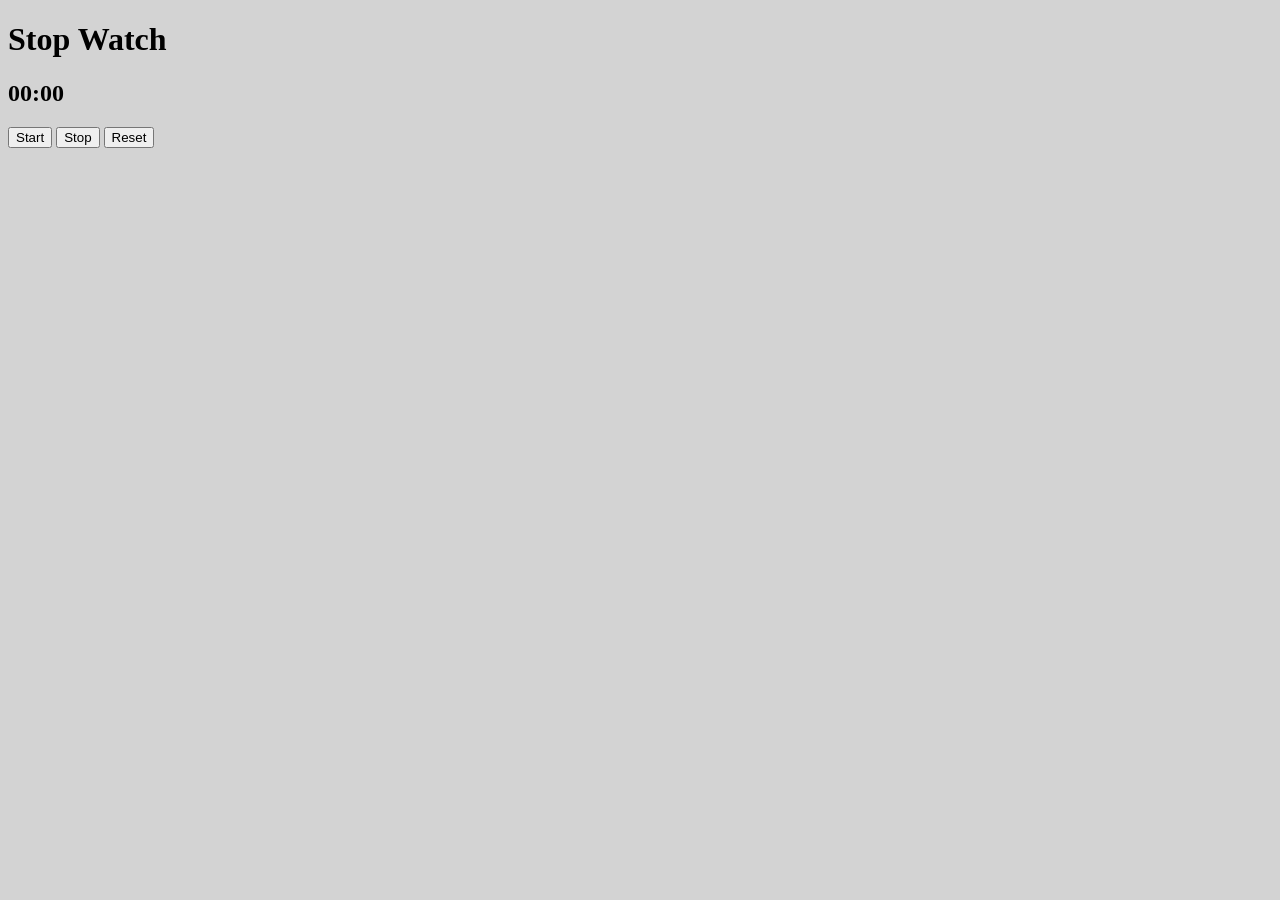
<file: 10StopWatch/index.html>
<!DOCTYPE html>
<html lang="en">
<head>
    <meta charset="UTF-8">
    <title>Stop Watch</title>
    <script src="script.js" defer></script>
</head>
<body style bgcolor="lightgray">
<h1>Stop Watch</h1>
<h2 id="time">00:00</h2>
<button onclick="start()">Start</button>
<button onclick="stop()">Stop</button>
<button onclick="reset()">Reset</button>
</body>
</html>
</file>
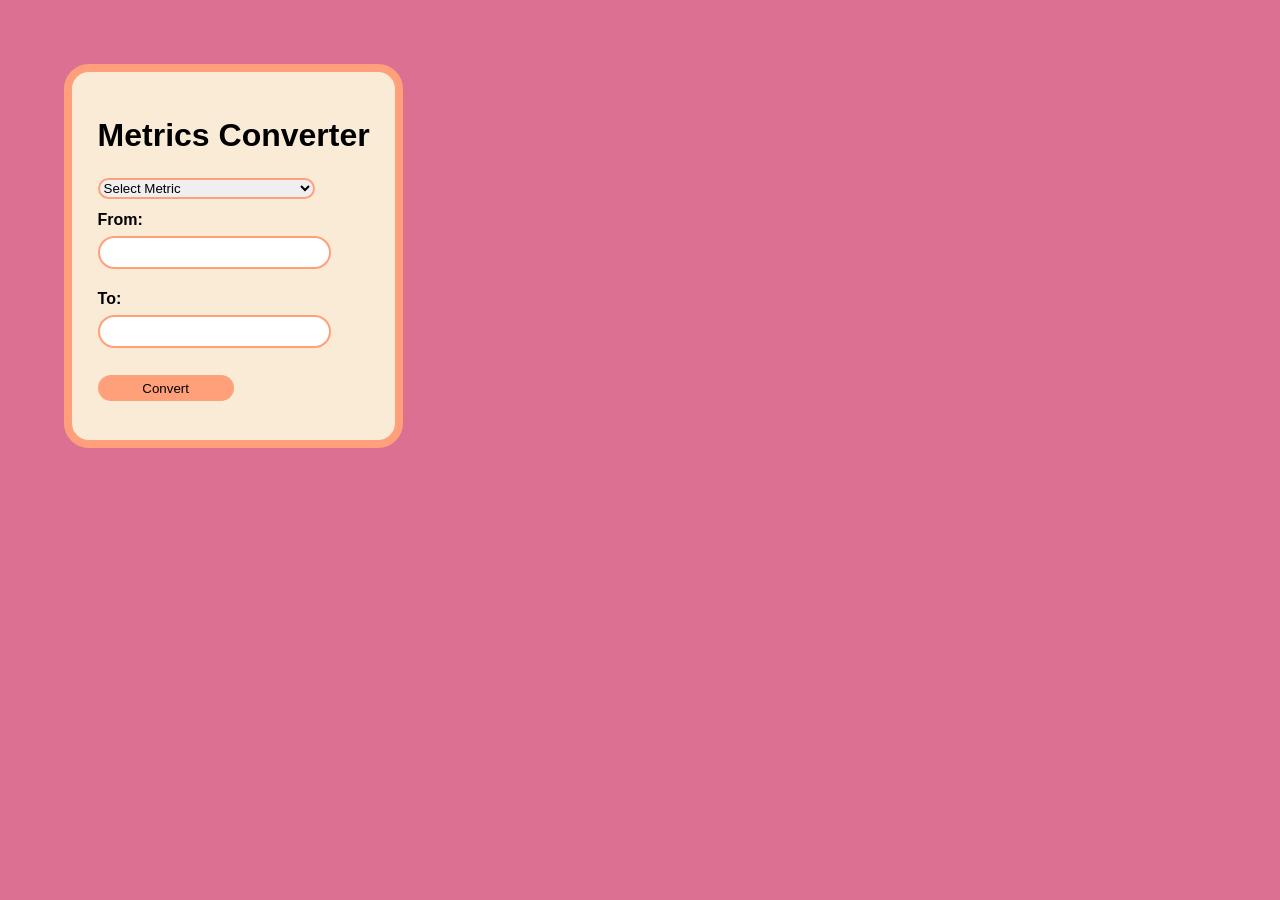
<file: 12ConverterApp/index.html>
<!DOCTYPE html>
<html lang="en">
<head>
    <meta charset="UTF-8">
    <meta http-equiv="X-UA-Compatible" content="IE=edge">
    <meta name="viewport" content="width=device-width, initial-scale=1.0">
    <link rel="stylesheet" href="style.css">
    <title>Metrics Converter</title>
</head>
<body>
    <div class="container">
        <h1>Metrics Converter</h1>
            <select id="metrics">
                <option disabled selected>Select Metric</option>
                <option value="CToF">Celsius to Fahrenheit</option>
                <option value="CmToIn">Centimeter to Inch</option>
                <option value="LbToKg">Kilogram to Pound</option>
                <option value="LToGal">Liter to Gallon</option>
                <option value="MsToKph">M/s to Km/h</option>
                <option value="MphToKph">Mile/h to Km/h</option>
                <option value="kJtoKcal">kJ to kcal</option>
                <option value="km2Tom2">km^2 to m^2</option>
            </select>
            <div class="input-container">
                <div>
                    <label>From:</label>
                    <span id="metric1"></span>
                </div>
                <input type="text" id="from">
            </div>
    <div class="input-container">
        <div>
        <label>To:</label>
        <span id="metric2"></span>
        </div>
    <input type="text" id="to">
    </div>
            <button id="convert" onclick="convert()">Convert</button>
    </div>
<script src="index.js"></script>
</body>
</html>
</file>
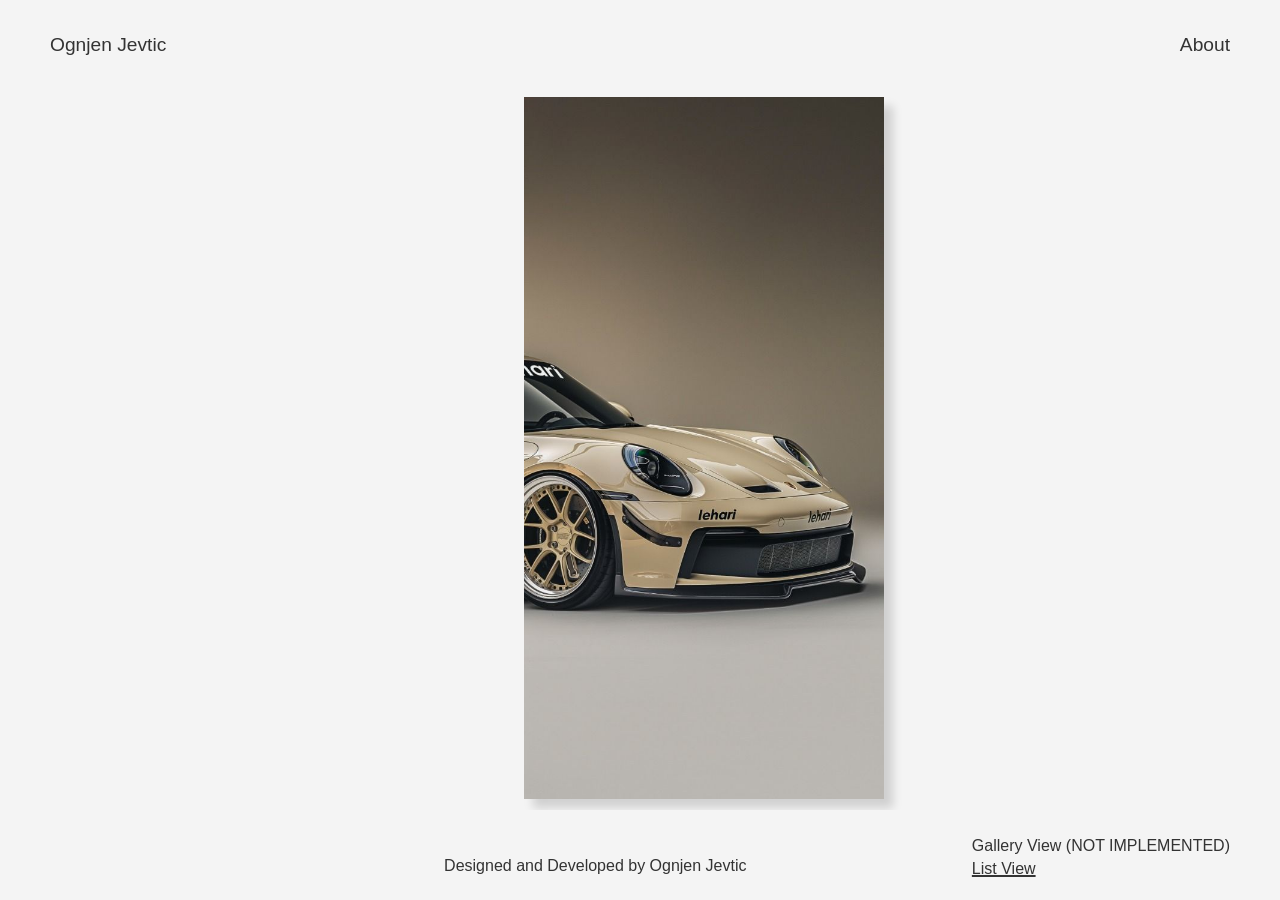
<file: 2NicolasGiannantonio/index.html>
<!DOCTYPE html>
<html lang="en">

<head>
    <meta charset="UTF-8">
    <meta name="viewport" content="width=device-width, initial-scale=1.0">
    <link rel="stylesheet" href="style.css">
    <link href="https://fonts.cdnfonts.com/css/911-porscha" rel="stylesheet">
    <link rel="icon" href="images/plogo.png" type="image/png">
    <title>Porsche Gallery</title>
</head>

<body>
    <nav class="navbar">
        <a href="index.html" class="nav-item">
            <p>Ognjen Jevtic</p>
        </a>
        <p class="nav-item" id="about-button">About</p>
    </nav>
    <div class="black-bg">
        <p></p>
    </div>
    <div class="about-aside">
        <p id="close-button">Close (X)</p>
        <p>Hello, my name is Ognjen Jevtic, I'm a G.<br><br>
            I take pictures from time to time, capturing subjects that inspire<br> me, such as the elegance of beautiful
            cars and the simplicity of<br> minimalism.<br><br>
            Just as in web development, I'm convinced that excellence lies in<br> attention to detail. It's by carefully
            combining every detail and<br> linking different areas of knowledge that we can achieve<br> remarkable
            results.<br><br>ognjen-jevtic.fr
        </p>
        <h3>Contact</h3>
        <p id="contacts"> <a href="mailto:jevticognjen6@gmail.com<">jevticognjen6@gmail.com</a>
            <br><a href="https://www.linkedin.com/in/ognjen-jevtic/">LinkedIn</a>
            <br><a href="https://www.instagram.com/jevta_04/">Instagram</a>
            <br><a href="https://github.com/Jevta04">GitHub</a>
        </p>
        <p id="copyright-about">by Ognjen Jevtic</p>
    </div>


    <div class="img-list">
        <div class="img-item">
            <img src="images/1.jpeg" alt="Porsche Image 1">
        </div>
        <div class="img-item">
            <img src="images/2.jpeg" alt="Porsche Image 2">
        </div>
        <div class="img-item">
            <img src="images/3.jpeg" alt="Porsche Image 3">
        </div>
        <div class="img-item">
            <img src="images/4.jpeg" alt="Porsche Image 4">
        </div>
        <div class="img-item">
            <img src="images/5.jpeg" alt="Porsche Image 5">
        </div>
    </div>

    <footer>
        <ul></ul>
        <p id="copyright">Designed and Developed by Ognjen Jevtic</p>
        <ul>
            <li>Gallery View (NOT IMPLEMENTED)</li>
            <li class="current-view">List View</li>
        </ul>
    </footer>
    <script src="index.js"></script>
</body>

</html>
</file>
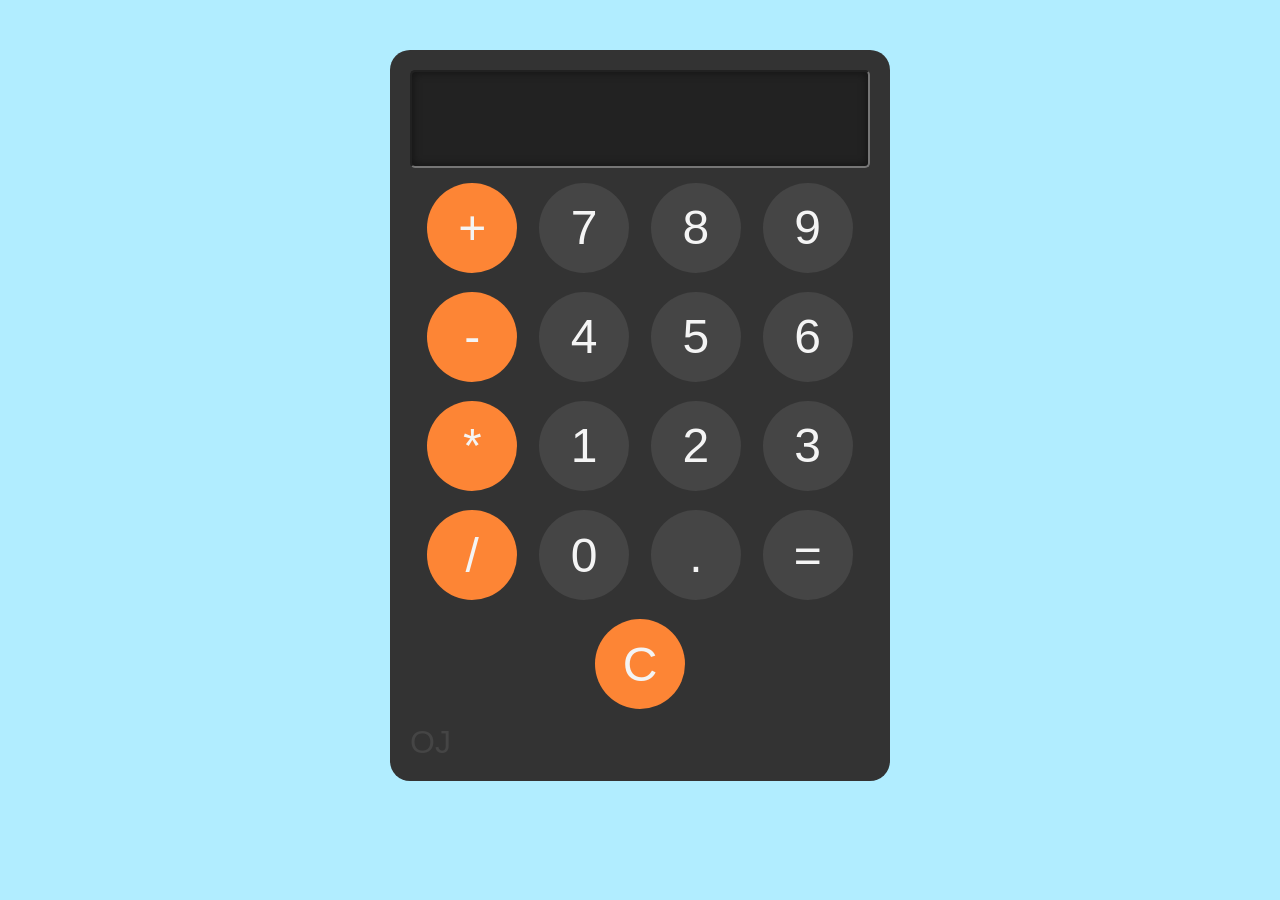
<file: 3Calculator/index.html>
<!DOCTYPE html>
<html lang="en">

<head>
    <meta charset="UTF-8">
    <meta name="viewport" content="width=device-width, initial-scale=1.0">
    <title>Calculator</title>
    <link rel="stylesheet" href="style.css">
</head>

<body>
    <div class="calculator">
        <input type="text" id="display">
        <div class="buttons">
            <div class="button-row">
                <button class="btn" id="operator" onclick="appendToDisplay('+')">+</button>
                <button class="btn" onclick="appendToDisplay('7')">7</button>
                <button class="btn" onclick="appendToDisplay('8')">8</button>
                <button class="btn" onclick="appendToDisplay('9')">9</button>
            </div>
            <div class="button-row">
                <button class="btn" id="operator" onclick="appendToDisplay('-')">-</button>
                <button class="btn" onclick="appendToDisplay('4')">4</button>
                <button class="btn" onclick="appendToDisplay('5')">5</button>
                <button class="btn" onclick="appendToDisplay('6')">6</button>
            </div>
            <div class="button-row">
                <button class="btn" id="operator" onclick="appendToDisplay('*')">*</button>
                <button class="btn" onclick="appendToDisplay('1')">1</button>
                <button class="btn" onclick="appendToDisplay('2')">2</button>
                <button class="btn" onclick="appendToDisplay('3')">3</button>
            </div>
            <div class="button-row">
                <button class="btn" id="operator" onclick="appendToDisplay('/')">/</button>
                <button class="btn" onclick="appendToDisplay('0')">0</button>
                <button class="btn" onclick="appendToDisplay('.')">.</button>
                <button class="btn" onclick="calculate()">=</button>

            </div>
            <div class="button-row"><button class="btn" id="operator" onclick="clearDisplay()">C</button>
            </div>
            <p style="color:hsl(0, 0%, 27%);">OJ</p>
        </div>
        <script src=" index.js">
        </script>
</body>

</html>
</file>
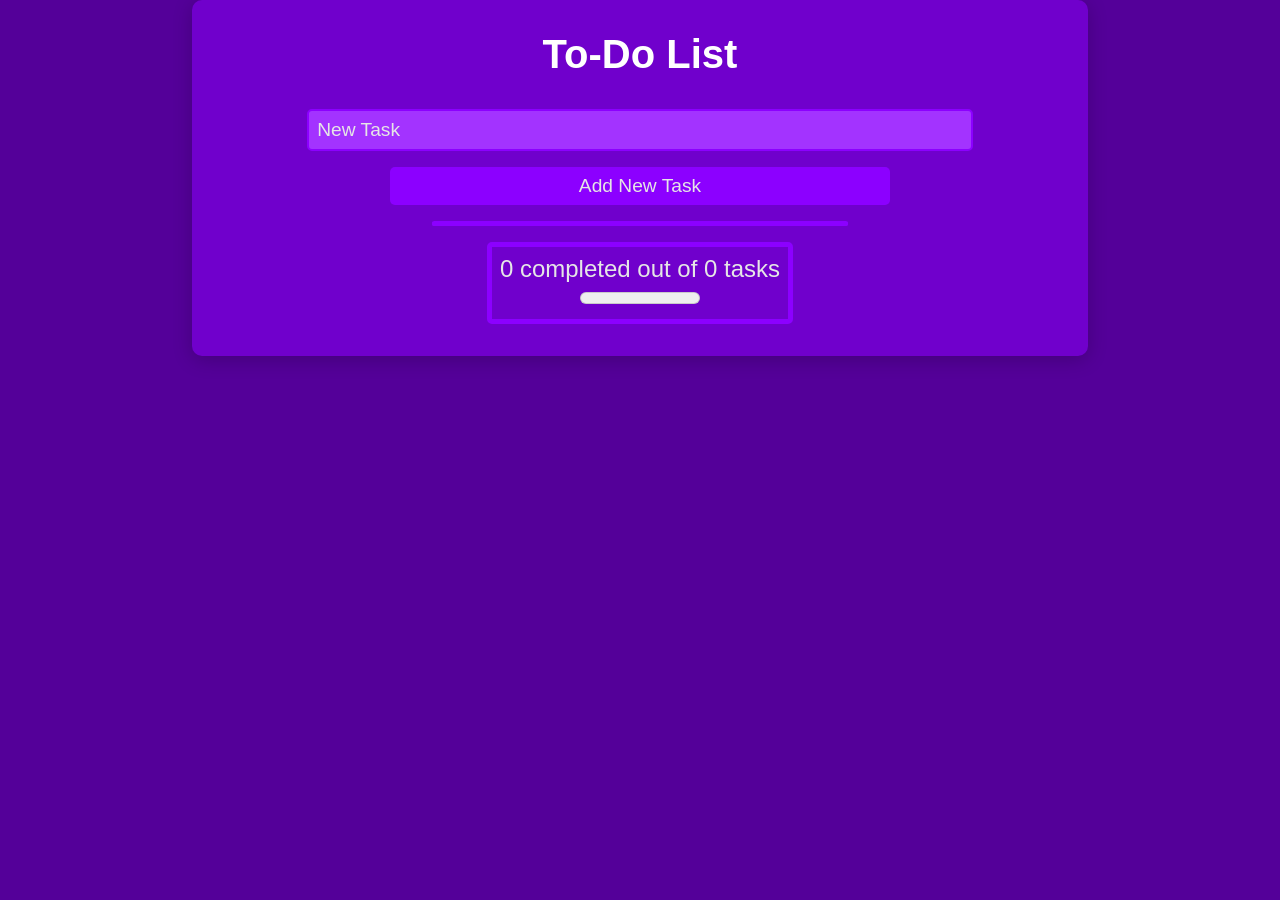
<file: 4ToDoList/index.html>
<!DOCTYPE html>
<html lang="en">

<head>
    <meta charset="UTF-8">
    <meta name="viewport" content="width=device-width, initial-scale=1.0">
    <title>To-Do List</title>
    <link rel="stylesheet" href="style.css">

</head>

<body>
    <div class="container">
        <h1>To-Do List</h1>
        <form id="todo-form">
            <input type="text" id="task-input" placeholder="New Task" required>
            <button type="submit" onclick="newTask()">Add New Task</button>
        </form>
        <ul class="task-list" id="task-list">
        </ul>
        <div class=" task-count">
            <p><span id="completed-count">0</span> completed out of <span id="total-count">0</span> tasks
            </p>
            <meter id="meter-bar" value="0" min="0" low="30" high="60" optimum="80" max="100"></meter>
        </div>
    </div>
    <script src="index.js"></script>
</body>

</html>
</file>
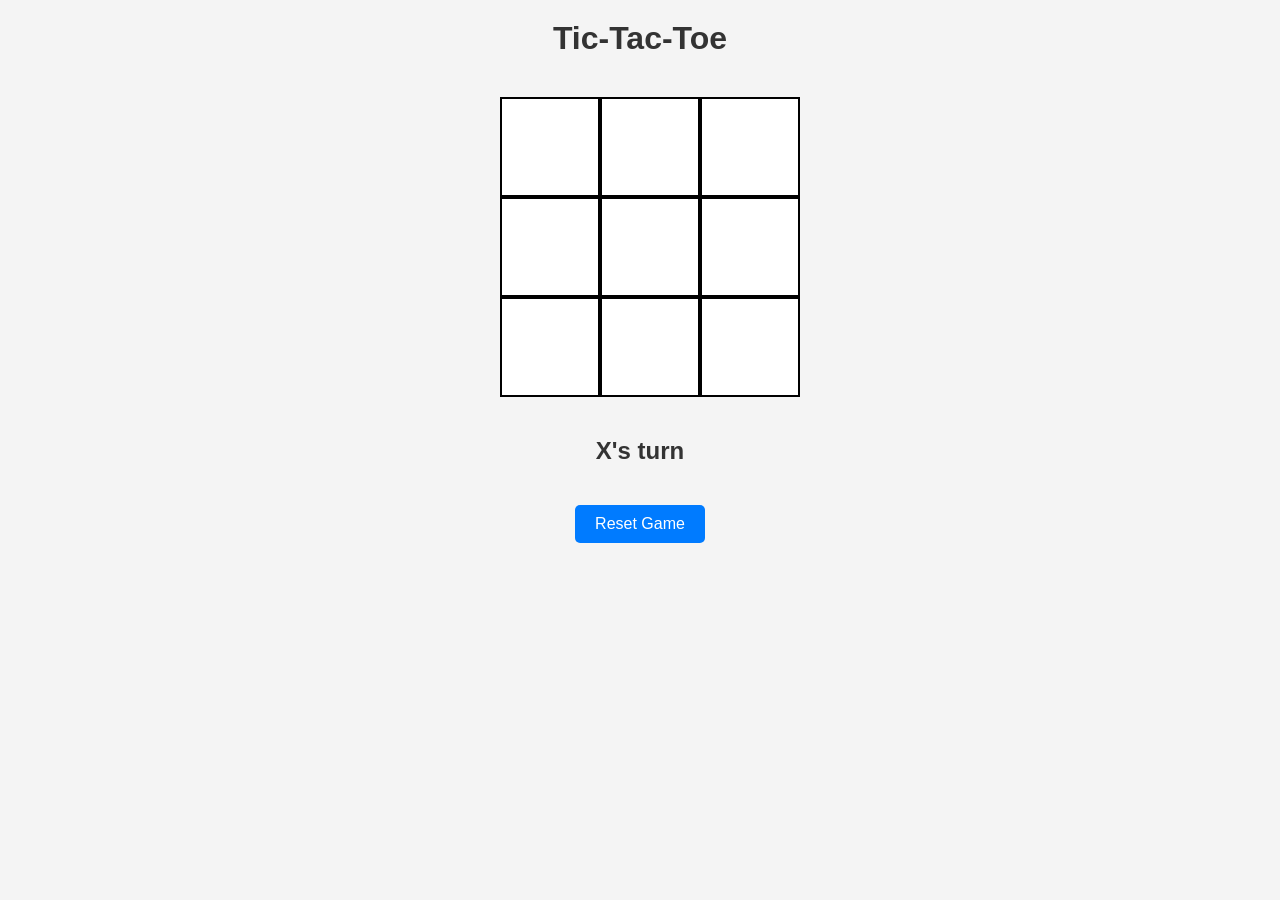
<file: 5TicTacToe/index.html>
<!DOCTYPE html>
<html lang="en">

<head>
    <meta charset="UTF-8">
    <meta name="viewport" content="width=device-width, initial-scale=1.0">
    <link rel="stylesheet" href="styles.css">
    <script src="index.js" defer></script>
    <title>Tic-Tac-Toe</title>
</head>

<body>
    <h1>Tic-Tac-Toe</h1>
    <div id="cells-container">
        <div class="cell" dataIndex="0"></div>
        <div class="cell" dataIndex="1"></div>
        <div class="cell" dataIndex="2"></div>
        <div class="cell" dataIndex="3"></div>
        <div class="cell" dataIndex="4"></div>
        <div class="cell" dataIndex="5"></div>
        <div class="cell" dataIndex="6"></div>
        <div class="cell" dataIndex="7"></div>
        <div class="cell" dataIndex="8"></div>
    </div>
    <h2 id="status-h">X's Turn</h2>
    <button id="reset-button">Reset Game</button>
</body>

</html>
</file>
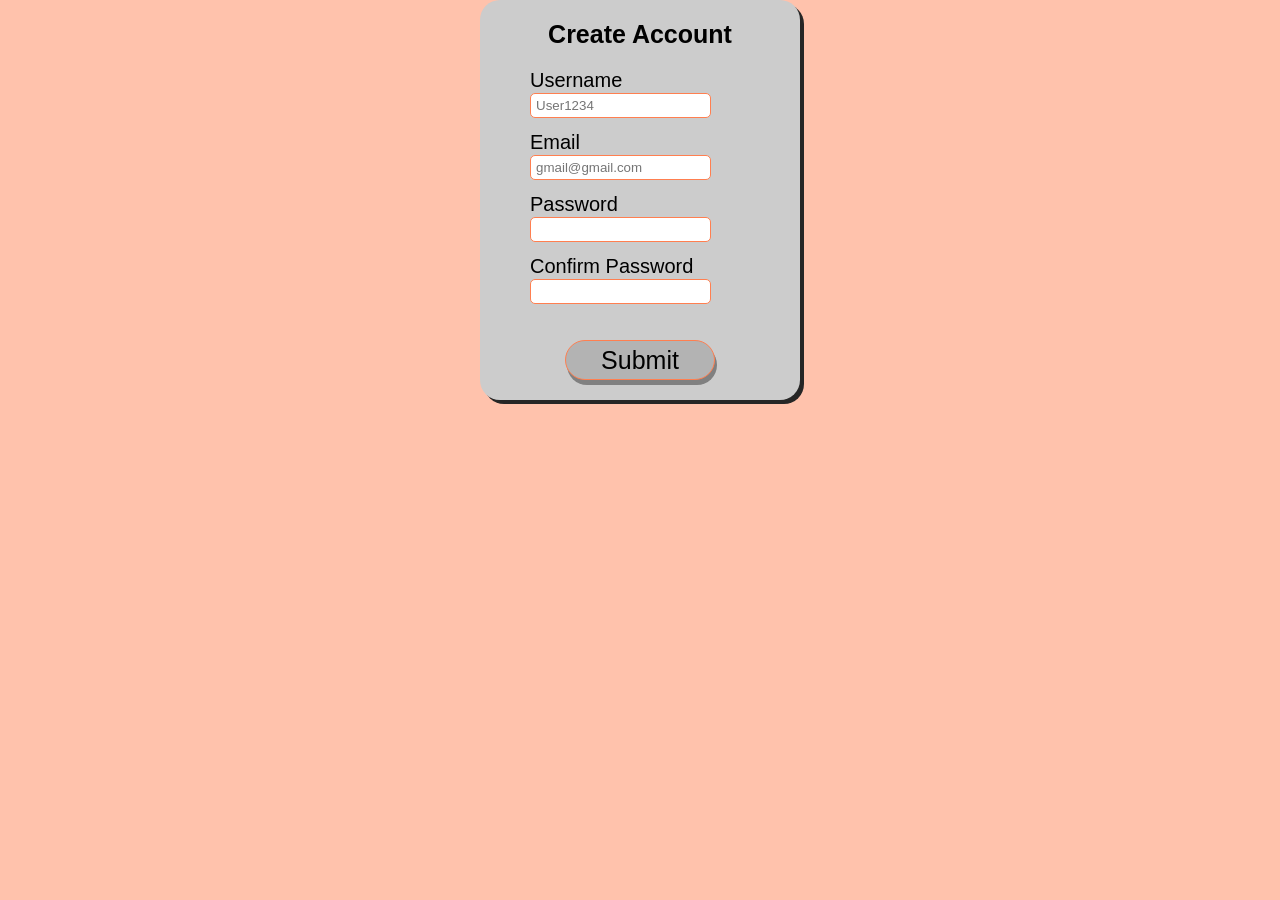
<file: 6FormWithValidation/index.html>
<!DOCTYPE html>
<html lang="en">

<head>
    <meta charset="UTF-8">
    <meta name="viewport" content="width=device-width, initial-scale=1.0">
    <link rel="stylesheet" href="style.css">
    <title>Form Validation</title>
</head>

<body>
    <form class="form-container" id="form-container">
        <h1>Create Account</h1>
        <div class="input-control">
            <label>Username</label>
            <input type="text" id="username" min="8" placeholder="User1234" autofocus>
            <div class="error"></div>
        </div>
        <div class="input-control">
            <label>Email</label>
            <input type="email" id="email" placeholder="gmail@gmail.com">
            <div class="error"></div>
        </div>
        <div class="input-control">
            <label>Password</label>
            <input type="password" id="password" min="8">
            <div class="error"></div>
        </div>
        <div class="input-control">
            <label>Confirm Password</label>
            <input type="password" id="password-retry" min="8">
            <div class="error"></div>
        </div>




        <br>
        <input type="submit" id="submit-button">
    </form>
    <script src="index.js"></script>
</body>

</html>
</file>
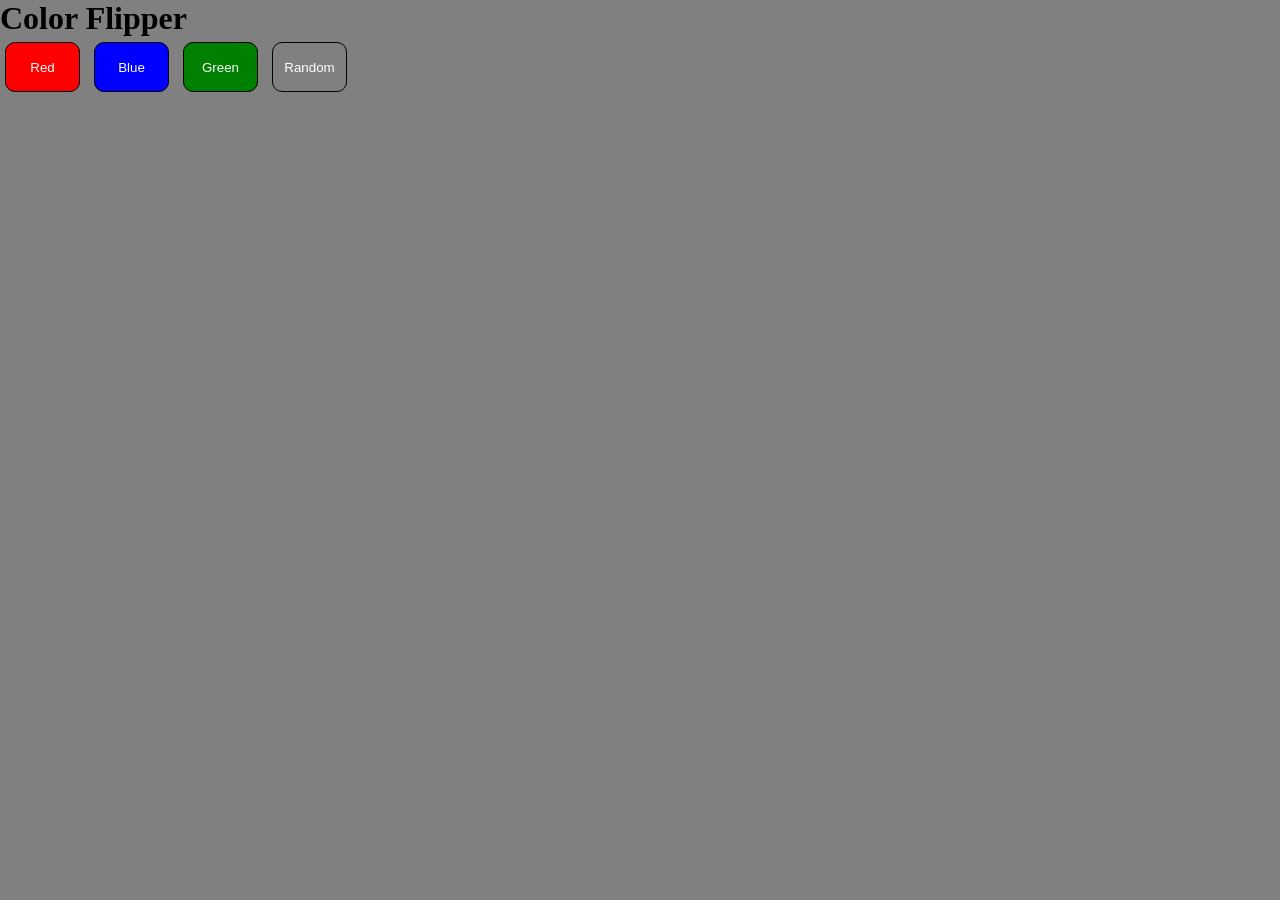
<file: 7RandomColorFlipper1/index.html>
<!DOCTYPE html>
<html lang="en">
<head>
    <meta charset="UTF-8">
    <meta name="viewport" content="width=device-width, initial-scale=1.0">

    <title>Color Flipper</title>
    <link rel=" stylesheet " href="style.css">
    <script src= "script.js"></script>
</head>
<body>
<h1>Color Flipper</h1>
<button id='red' onclick="changeColor(this.id)">Red</button>
<button id='blue' onclick="changeColor(this.id)">Blue</button>
<button id='green' onclick="changeColor(this.id)">Green</button>
<button id='random' onclick="changeColor(this.id)">Random</button>

</body>
</html>
</file>
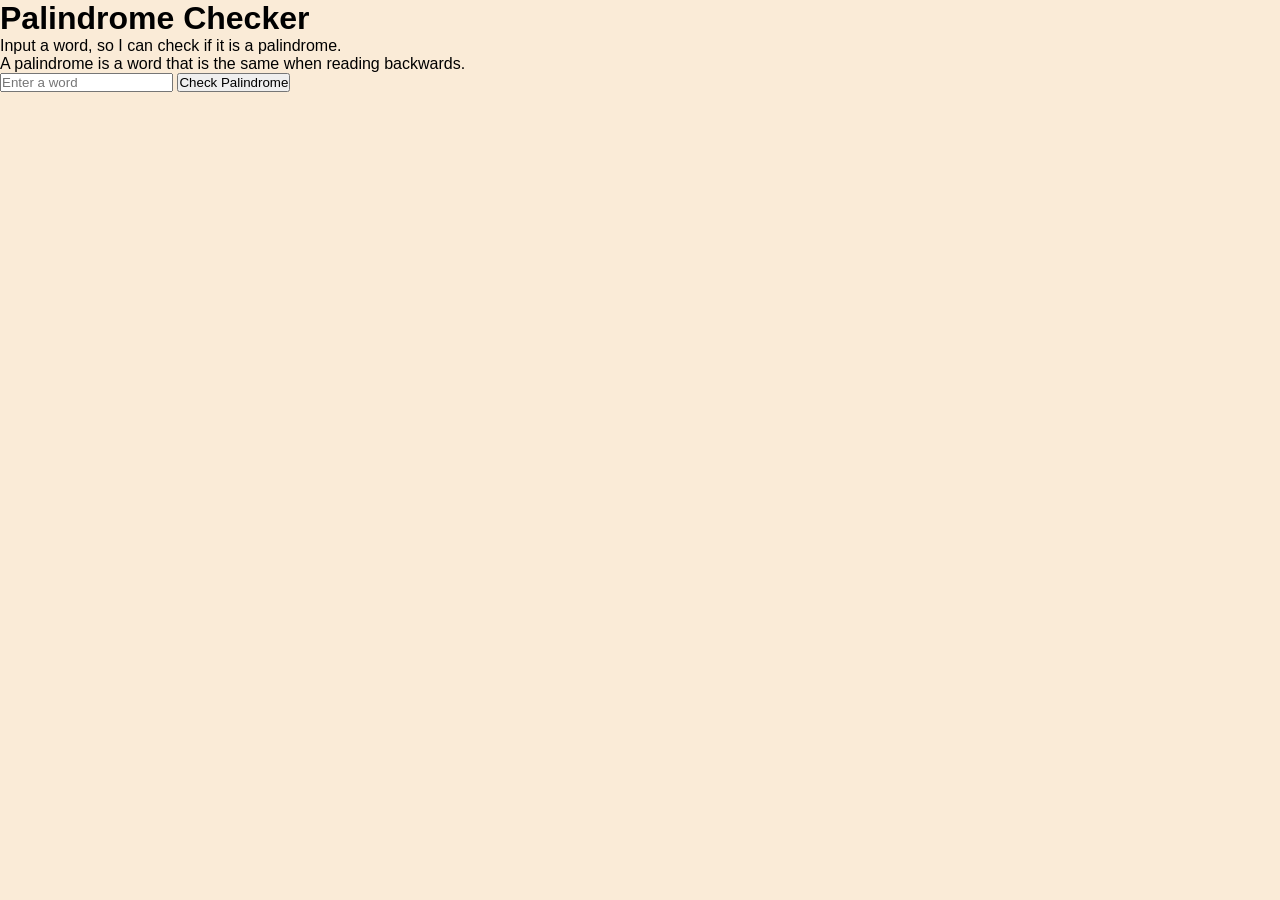
<file: 8PalindromeChecker/index.html>
<!DOCTYPE html>
<html lang="en">
<head>
    <meta charset="UTF-8">
    <meta name="viewport" content="width=device-width, initial-scale=1.0">
    <title>Palindrome Checker</title>
    <link rel="stylesheet" href="style.css">
    <script src="script.js"></script>
</head>
<body>
<h1>Palindrome Checker</h1>
<p>Input a word, so I can check if it is a palindrome.<br>
    A palindrome is a word that is the same when reading backwards.</p>
<input type="text" id="word" placeholder="Enter a word">
<button onclick="showResult(checkPalindrome())">Check Palindrome</button>
</body>
</html>
</file>
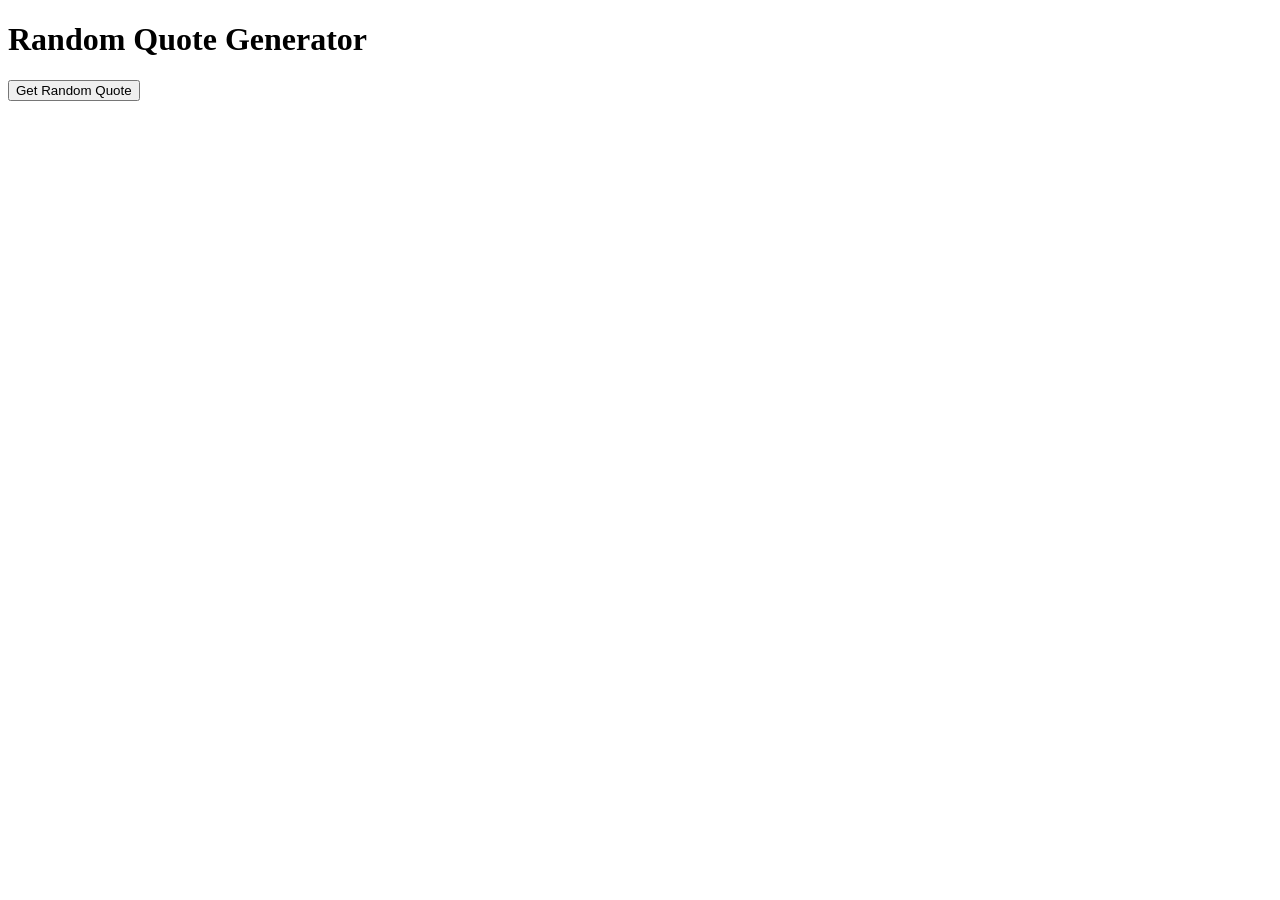
<file: 9RandomQuoteGenerator/index.html>
<!DOCTYPE html>
<html lang="en">
<head>
    <meta charset="UTF-8">
    <title>Random Quote Generator</title>
  <script src="script.js"></script>
</head>
<body>
<h1> Random Quote Generator</h1>
<button onclick="getRandomQuote()">Get Random Quote</button>
</body>
</html>
</file>
<file: 12ConverterApp/style.css>
html, body {
    height: 100%;
    margin: 0;
    padding: 0;
    box-sizing: border-box;
}
body {
    background: palevioletred;
    font-family: sans-serif;
    font-size: 16px;
    font-weight: bold;
}
.container {
    background: antiquewhite;
    display: inline-block;
    flex-direction: column;
    justify-content: center;
    align-items: flex-start;
    margin: 5% 5% 0 5%;
    padding: 2%;
    border: 8px solid lightsalmon;
    border-radius: 25px;
    line-height: 32px;
}

select {
    width: 80%;
    border: 2px solid lightsalmon;
    border-radius: 25px;
}

input {
    border: 2px solid lightsalmon;
    border-radius: 25px;
    font-size: 18px;
    padding-left: 10px;
    padding-top: 4px;
    padding-bottom: 4px;
    width: 80%;
    margin: 0 0 5% 0;
}
button {
    width: 50%;
    align-self: flex-start;
    background: lightsalmon;
    border: none;
    border-radius: 25px;
    padding: 2%;
    margin: 5% 0 5% 0;
    transition: transform 0.2s ease-in-out, color 0.5s ease-in-out, background-color 0.5s ease-in-out;
}
button:hover {
    background: palevioletred;
    transform: scale(1.1);
    color: white;
}
button:active {
    background: palevioletred;
    transform: scale(0.5);
}
</file>
<file: 2NicolasGiannantonio/style.css>
* {
    box-sizing: border-box;
    margin: 0;
    padding: 0;
}

body {
    font-family: '911 Porscha', sans-serif;
    background-color: #f4f4f4;
    color: #333;
    height: 100vh;
    transition: transform 0.3s ease;
}

.navbar {
    display: flex;
    justify-content: space-between;
    align-items: center;
    padding: 20px 50px;
    height: 10vh;
}

.nav-item {
    cursor: pointer;
    font-size: 1.2rem;
    color: #333;
    text-decoration: none;
}

.black-bg {
    background-color: #000;
    position: fixed;
    top: 0;
    left: 0;
    width: 100%;
    height: 100%;
    z-index: 999;
    opacity: 0.6;
    transition: transform 0.85s cubic-bezier(.76, 0, .24, 1);
    transform: translateX(100%);
    cursor: pointer;
}

.about-aside {
    position: fixed;
    top: 0;
    right: 0;
    height: 100vh;
    width: 70vw;
    padding-right: 50px;
    background: #f4f4f4;
    color: #333;
    z-index: 1000;
    transform: translateX(100%);
    transition: transform 0.85s cubic-bezier(.76, 0, .24, 1);
    display: flex;
    flex-direction: column;
}


.about-aside p {
    padding: 20px 0px;
    font-size: 1em;
    line-height: 1.5;
    align-self: flex-end;
    text-align: left;
    margin: auto 0 auto auto;
}

#close-button {
    margin: auto 0 auto auto;
    font-size: 1.2rem;
    cursor: pointer;
    color: #000000;
}

.about-aside h3 {
    padding: 10vh 50px;
    font-size: 2rem;
    margin: auto auto auto 0;
    color: #000000;
}

#contacts {
    text-align: right;
    font-size: 1rem;
    margin: auto 0 auto auto;
}

#contacts a {
    color: #333;
    text-decoration: none;
    transition: opacity 0.2s ease;
}

#contacts a:hover {
    opacity: 0.5;
}

#copyright-about {
    padding: 16px 50px;
    margin: auto auto auto 0;
    font-size: 1rem;
    color: #000000;
    text-align: left;
    align-self: flex-start;
    font-family: '911 Porscha Bold', sans-serif;
    font-weight: bold;
    vertical-align: bottom;
}



.img-list {
    margin: 0px 50px;
    height: 80vh;
    vertical-align: middle;
    display: flex;
    flex-wrap: nowrap;
    overflow-x: auto;
    overflow-y: hidden;
    align-items: center;
    gap: 60vh;
    padding: 10px 0;
    scroll-behavior: smooth;
    -ms-overflow-style: none;
    scrollbar-width: none;
    cursor: grab;
    user-select: none;
}

.img-list img {
    position: relative;
    left: 37vw;
    width: 40vh;
    height: 78vh;
    object-fit: cover;

    box-shadow: 1vh 1vh 1vh rgba(0, 0, 0, 0.15);
    transition: transform 0.3s ease;
}

.img-list::-webkit-scrollbar {
    display: none;
}






footer {
    height: 10vh;
    padding: 20px 50px;
    font-size: 16px;
    display: flex;
    justify-content: space-between;
    align-items: center;
    vertical-align: bottom;
    text-align: center;
}


footer ul {
    min-width: 168.75px;
    list-style: none;
    text-align: left;
    display: flex;
    padding: 10px 0;
    vertical-align: text-bottom;
    flex-direction: column;
}

#copyright {
    padding: 21px 0 0 0;
    cursor: pointer;
    text-decoration: none;
}

footer li {
    padding: 5px 0 0 0;
    cursor: pointer;
}

.current-view {
    text-decoration: underline;
    text-decoration-thickness: 2px;
}
</file>
<file: 3Calculator/style.css>
* {
    box-sizing: border-box;
    margin: 0;
    padding: 0;
}

body {
    font-family: Arial, sans-serif;
    background-color: #b1edff;
    color: #f4f4f4;
    font-size: 2rem;
}

.calculator {
    width: 500px;
    height: auto;
    display: flex;
    flex-direction: column;
    justify-content: space-evenly;
    margin: 50px auto;
    background-color: #333;
    border-radius: 20px;
    padding: 20px;
}

#display {
    width: 100%;
    min-height: 15%;
    background-color: #222;
    color: #f4f4f4;
    font-size: 2em;
    text-align: right;
    padding: 10px;
    border-radius: 5px;
    box-shadow: inset 0 0 10px rgba(0, 0, 0, 0.5);
    /* inset je da senka bude unutar elementa */
}

.button-row {
    display: flex;
    justify-content: space-evenly;
    min-height: 15%;
    margin: 10px 0px;
}

.btn {
    width: 90px;
    height: 90px;
    margin: 1%;
    background-color: hsl(0, 0%, 27%);
    color: #f4f4f4;
    font-size: 1.5em;
    border: none;
    border-radius: 50%;
    cursor: pointer;
    transition: background-color 0.3s ease;
    display: flex;
    align-items: center;
    justify-content: center;
}

.btn:hover {
    background-color: hsl(0, 0%, 37%);
}

.btn:active {
    background-color: hsl(0, 0%, 47%);
}

#operator {
    background-color: hsl(24, 98%, 60%);
}

#operator:hover {
    background-color: hsl(24, 98%, 70%);
}

#operator:active {
    background-color: hsl(24, 98%, 80%);
}
</file>
<file: 4ToDoList/style.css>
* {
    box-sizing: border-box;
    margin: 0;
    padding: 0;
}

body {
    font-family: "open sans", sans-serif;
    background-color: hsl(273, 100%, 30%);
    color: white;
}

.container {
    width: 70%;
    height: auto;
    background-color: hsl(273, 100%, 40%);
    border-radius: 10px;
    box-shadow: 0 4px 20px rgba(0, 0, 0, 0.2);
    margin: auto;
    padding: 2rem;
    display: flex;
    flex-direction: column;
    align-items: center;
    justify-content: center;
}

h1 {
    text-align: center;
    font-size: 2.5rem;
    margin-bottom: 2rem;
}

#todo-form {
    width: 100%;
    display: flex;
    flex-direction: column;
    align-items: center;
    margin-bottom: 1rem;
}

#task-input {
    width: 80%;
    padding: 0.5rem;
    border: 2px solid hsl(273, 100%, 50%);
    border-radius: 5px;
    font-size: 1.2rem;
    margin-bottom: 1rem;
    background-color: hsl(273, 100%, 60%);
    color: white;
}

#task-input::placeholder {
    color: hsl(0, 0%, 90%);
}

#task-input:focus {
    outline: none;
    border-color: hsl(273, 100%, 70%);
}

form button {
    width: 60%;
    padding: 0.5rem;
    background-color: hsl(273, 100%, 50%);
    color: hsl(0, 0%, 90%);
    border: none;
    border-radius: 5px;
    cursor: pointer;
    font-size: 1.2rem;
}

form button:hover {
    background-color: hsl(273, 100%, 60%);
}

form button:active {
    background-color: hsl(273, 100%, 70%);
}

.task-list {
    width: 50%;
    list-style: none;
    padding: 0;
    border: 5px solid hsl(273, 100%, 50%);
    border-bottom: 0px;
    border-radius: 5px;
}

.task-item {
    display: flex;
    justify-content: space-between;
    align-items: center;
    padding: 1rem;
    border-bottom: 5px solid hsl(273, 100%, 50%);
    font-size: 1.5rem;
}

.delete-button {
    background-color: hsl(273, 100%, 50%);
    color: white;
    border: none;
    border-radius: 5px;
    padding: 0.5rem 1rem;
    cursor: pointer;
}

.delete-button:hover {
    background-color: hsl(273, 100%, 60%);
}

.delete-button:active {
    background-color: hsl(273, 100%, 70%);
}

.task-checkbox {
    width: 20px;
    height: 20px;
    cursor: pointer;
}

.task-count {
    font-size: 1.5rem;
    color: hsl(0, 0%, 90%);
    margin-top: 1rem;
    text-align: center;
    border: 5px solid hsl(273, 100%, 50%);
    border-radius: 5px;
    padding: 0.5rem;
}


/* function newTask() { // Ispravljeno: kreiranje button pre upotrebe i uklonjen duplikat id
    let taskName = input.value.trim();
    if (!taskName) return;
    const taskItem = document.createElement('li');
    taskItem.className = 'task-item';
    const checkbox = document.createElement('input');
    checkbox.type = 'checkbox';
    const p = document.createElement('p');
    const button = document.createElement('button');
    taskItem.appendChild(checkbox);
    taskItem.appendChild(p);
    p.textContent = taskName;
    taskItem.appendChild(button);
    button.className = 'delete-button';
    button.textContent = 'Delete';
    button.addEventListener('click', function () {
        deleteTask(taskItem, checkbox);
    });
    totalCount.textContent = parseInt(totalCount.textContent) + 1;

    taskList.appendChild(taskItem);
    input.value = ''; // Clear input after adding task

}

function deleteTask(button) { // radi kako treba
    const taskItem = button.parentElement;
    const checkbox = taskItem.querySelector('input[type="checkbox"]');
    if (checkbox.checked) {
        completedCount.textContent = parseInt(completedCount.textContent) - 1;
    }
    totalCount.textContent = parseInt(totalCount.textContent) - 1;
    taskList.removeChild(taskItem);
    updateMeter();
} */
</file>
<file: 5TicTacToe/styles.css>
* {
    box-sizing: border-box;
    margin: 0;
    padding: 0;
}

body {
    font-family: Arial, sans-serif;
    background-color: #f4f4f4;
    color: #333;
    align-items: center;
    display: flex;
    flex-direction: column;
}

h1 {
    margin: 20px 0;
    text-align: center;
}

#cells-container {
    display: grid;
    grid-template-columns: repeat(3, 1fr);
    gap: 0px;
    padding: 20px;
    width: 320px;
    margin: 0 auto;
}

.cell {
    width: 100px;
    height: 100px;
    background-color: #fff;
    border: 2px solid #000000;
    display: flex;
    align-items: center;
    justify-content: center;
    font-size: 24px;
    cursor: pointer;
}

#status-h {
    margin: 20px 0;
    font-size: 24px;
}

#reset-button {
    margin-top: 20px;
    padding: 10px 20px;
    font-size: 16px;
    background-color: #007bff;
    color: white;
    border: none;
    border-radius: 5px;
    cursor: pointer;
}
</file>
<file: 6FormWithValidation/style.css>
* {
    margin: 0;
    padding: 0;
    box-sizing: border-box;
}

body {
    color: black;
    background-color: rgb(255, 194, 172);
    font-family: 'Lucida Sans', 'Lucida Sans Regular', 'Lucida Grande', 'Lucida Sans Unicode', Geneva, Verdana, sans-serif;
    font-size: 20px;
}

.form-container {
    background-color: hsl(0, 0%, 80%);
    border-radius: 20px;
    box-shadow: 4px 4px hsl(0, 0%, 15%);
    height: 50%;
    width: 25%;
    padding: 0 50px 20px;
    margin: auto;
    display: flex;
    flex-direction: column;
}

.form-container h1 {
    font-size: 25px;
    margin: 20px 0px;
    text-align: center;
}

.form-container h3 {
    font-size: 20px;
    margin: 15px 0px 2px 0px;
    text-align: left;
}

.form-container input {
    height: 25px;
    padding: 5px;
    border-radius: 5px;
    border: 1px solid coral;
}

.input-control input:focus {
    outline: 0;
}

.input-control.success input {
    border-color: rgb(0, 255, 0);
}

.input-control.error input {
    border-color: rgb(255, 0, 0);
}

.input-control .error {
    color: rgb(255, 0, 0);
    font-size: 9px;
    height: 13px;
}

#submit-button {
    background-color: hsl(0, 0%, 70%);
    align-self: center;
    width: 150px;
    height: 40px;
    border-radius: 25px;
    font-size: 25px;
    padding: 5px;
    box-shadow: 2px 5px hsl(0, 0%, 50%);
    cursor: pointer;
}
</file>
<file: 7RandomColorFlipper1/style.css>
* {
    box-sizing: border-box;
    margin: 0;
    padding: 0;
}
body {
    background: gray;
}
button {
    cursor: pointer;
    width: 75px;
    height: 50px;
    margin: 5px;
    border: 1px black solid;
    border-radius: 10px;
}

#blue {
    background: blue;
    color: white;
}
#green {
    background: green;
    color: white;
}
#red {
    background: red;
    color: white;
}
#random {
    background: gray;
    color: white;
}
</file>
<file: 8PalindromeChecker/style.css>
* {
    box-sizing: border-box;
    margin: 0;
    padding: 0;
}
body {
    background: antiquewhite;
    font-family: sans-serif;
    font-size: 16px;
}
</file>
